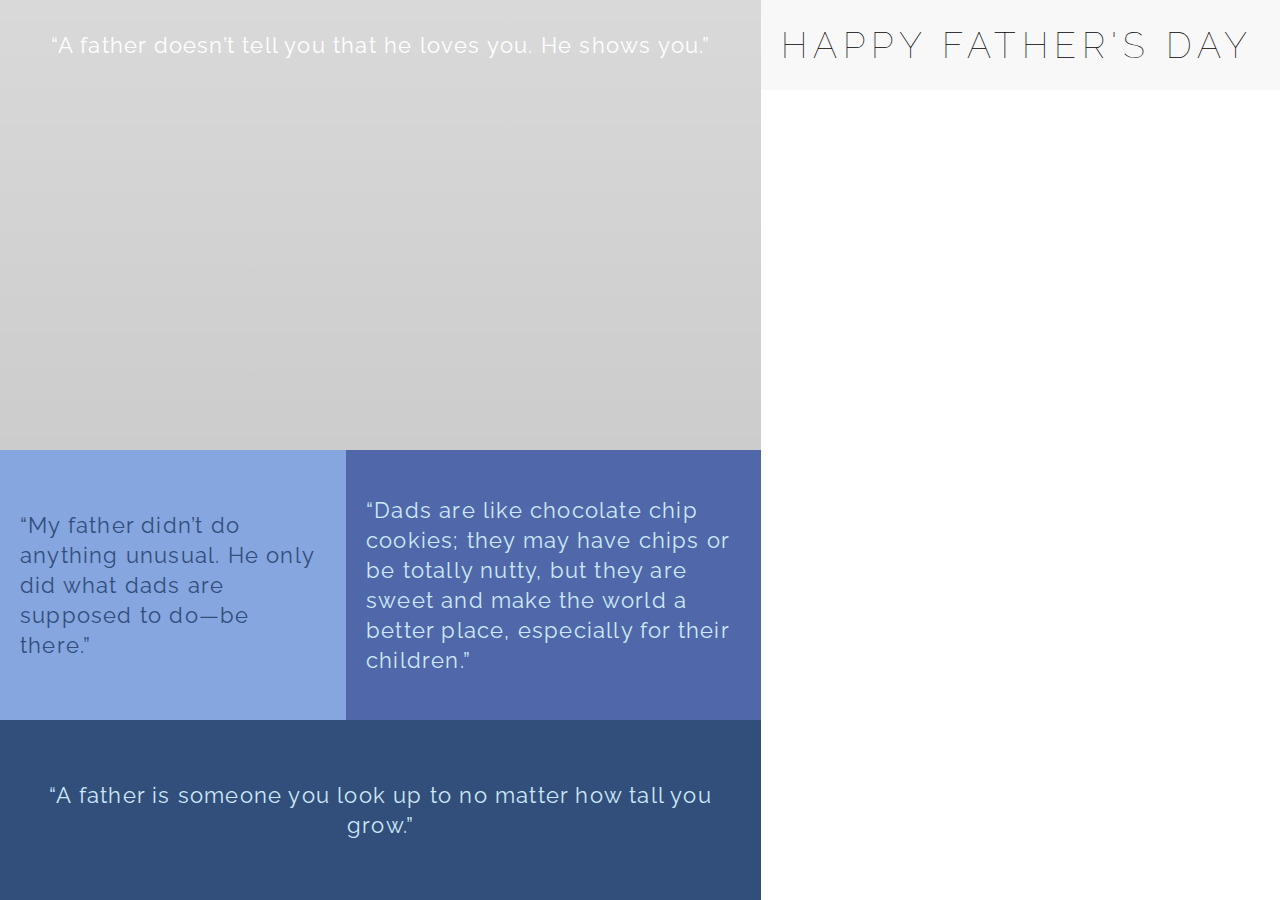
<file: Fathers Day/index.html>
<!DOCTYPE html>
<html lang="en">
<head>
    <meta charset="UTF-8">
    <meta name="viewport" content="width=device-width, initial-scale=1.0">
    <title>Father's day</title>
    <link href="https://fonts.googleapis.com/css2?family=Raleway:ital,wght@0,400;0,500;1,400&display=swap" rel="stylesheet">
    <link rel="stylesheet" href="styles.css">
</head>
<body>
    <div class="grid">
        <div class="box1">
                <h1>“A father doesn’t tell you that he loves you. He shows you.” </h1>
        </div>
        <div class="box2">
            <h1 style="font-size: 36px; letter-spacing: 6px; font-weight: 100;">HAPPY FATHER'S DAY</h1>
        </div>
        <div class="box3">

        </div>
        <div class="box4">
            <h1>“My father didn’t do anything unusual. He only did what dads are supposed to do—be there.” </h1>
        </div>
        <div class="box5">
            <h1>“Dads are like chocolate chip cookies; they may have chips or be totally nutty, but they are sweet and make the world a better place, especially for their children.” </h1>
        </div>
        <div class="box6">
            <h1 style="text-align: center;">“A father is someone you look up to no matter how tall you grow.”</h1>
        </div>
    </div>
</body>
</html>
</file>
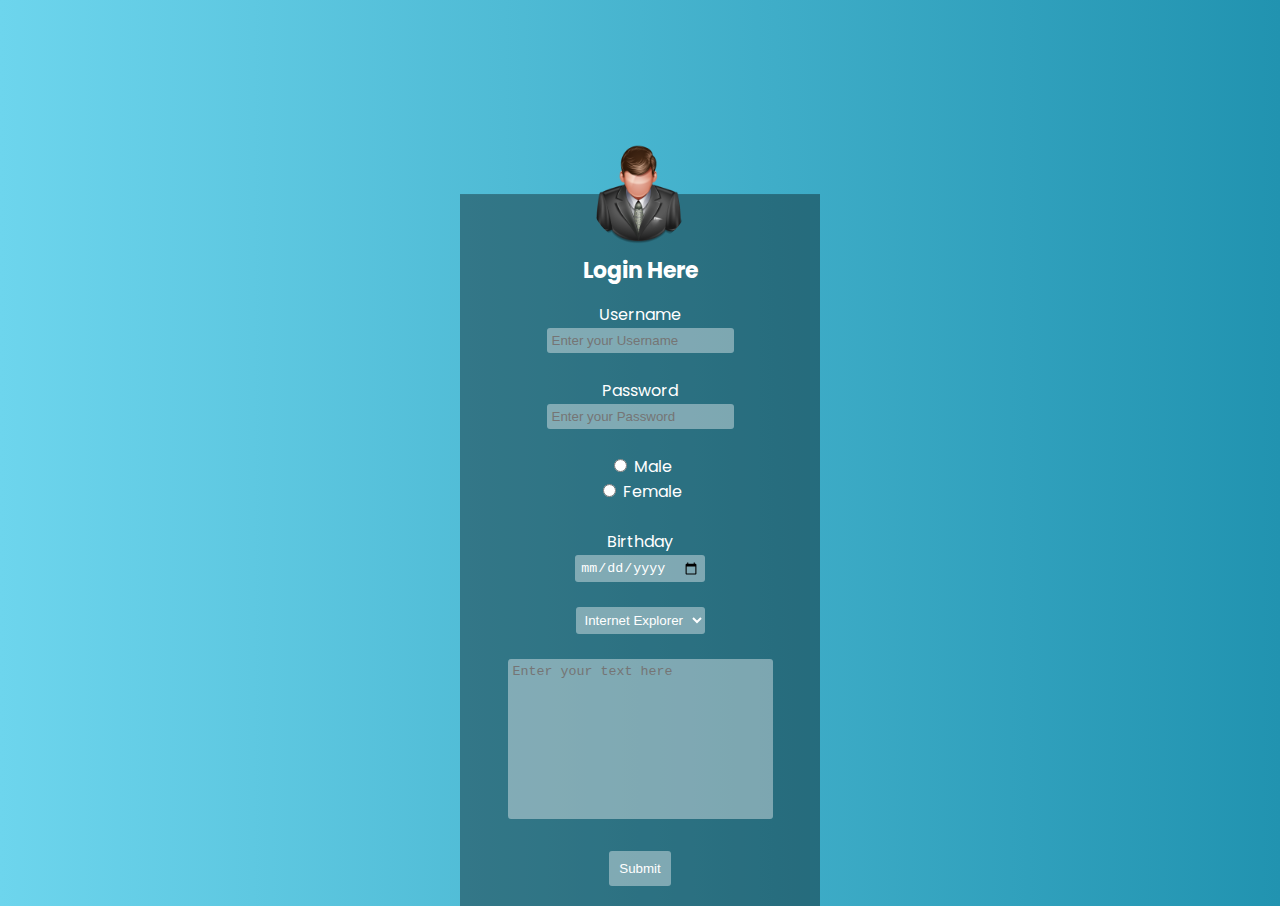
<file: Login/index.html>
<!DOCTYPE html>
<html lang="en">
<head>
    <meta charset="UTF-8">
    <meta name="viewport" content="width=device-width, initial-scale=1.0">
    <title>Login</title>
    <link href="https://fonts.googleapis.com/css2?family=Poppins&display=swap" rel="stylesheet">
    <link rel="stylesheet" href="styles.css">
</head>

<body>
   <div class="LoginBox"> 
     <img src="login icon.png" class="Logo" alt="">
       <h1>Login Here</h1>
    <form action="">
        <label for="username">Username</label><br>
        <input type="text" name="Name" placeholder="Enter your Username"><br>
        <br><label for="password">Password</label><br>
        <input type="password" name="Password" placeholder="Enter your Password"><br>

        <br><input type="radio" id="male" name="Gender" value="male">
<label for="male">Male</label> <br>
<input type="radio" id="female" name="Gender" value="female">
<label for="female">Female</label> <br>

<br><label for="birthday">Birthday</label> <br>
<input type="date" name="Date"><br>

<br><select name="Browser" >
    <option value="InternetExplorer">Internet Explorer</option>
    <option value="Safari">Safari</option>
    <option value="GoogleChrome">Google Chrome</option>
</select><br>

<br><textarea name="Message" placeholder="Enter your text here" id="" cols="30" rows="10"></textarea><br><br>
<input type="Submit" value="Submit" style="padding: 10px;">
    </form>
</div>
</body>
</html>
</file>
<file: Fathers Day/styles.css>
* {
    margin: 0;
    padding: 0;
    box-sizing: border-box;
}

body {
    min-height: 100vh;
    font-family: 'Raleway', sans-serif;
}


.grid {
    position: relative;
    min-height: 100vh;
    display: grid;
    grid-template-columns: 1fr 1.2fr 1.5fr;
    grid-template-rows: 1fr 4fr 3fr 2fr;
    grid-template-areas:  
    "box1   box1   box2 "
    "box1   box1   box3 "
    "box4   box5   box3 "
    "box6   box6   box3 ";
}

.box1 {
    background: linear-gradient(rgba(0, 0, 0, 0.15), rgba(0, 0, 0, 0.2)), url(https://2.bp.blogspot.com/-REEJQhuD9fk/Vsb-OviSUbI/AAAAAAABFBc/LOz8uDkwEYU/w1200-h630-p-k-no-nu/CMD%2BSunar%2BJewels%2BPraveen%2BGoel.JPG);
    background-repeat: no-repeat;
    background-size: cover;
    grid-area: box1;
    color: #222222;
}

.box1 h1{
    text-align: center;
    top: 10%;
    padding:5px 30px;
    background-color: ;
    color: white;
}

.box2 {
    grid-area: box2;
    background-color: #f8f8f8;
}

.box3 {
    grid-area: box3;
    background-image: url(https://www.timescontent.com/photos/preview/446222/Amazon-India-Couture-Week-2015.jpg);
    background-repeat: no-repeat;
    background-size: cover;
}

.box4 {
    grid-area: box4;
    background-color: #86a6df;
    color: #324e7b;
}

.box5 {
    grid-area: box5;
    background-color: #5068a9;
    color: rgb(205, 232, 248);
}

.box6 {
    grid-area: box6;
    background-color: #324e7b; 
    color: rgb(205, 232, 248);
}

h1 {
    position: relative;
    top: 50%;
    left: 50%;
    transform: translate(-50%,-50%);
    margin: auto;
    padding: 0px 20px;
    font-size: 22px;
    font-weight: 400;
    letter-spacing: 1.2px;
    line-height: 30px;
}
</file>
<file: Login/styles.css>
body{
    background: #2193b0;  /* fallback for old browsers */
background: -webkit-linear-gradient(to right, #6dd5ed, #2193b0);  /* Chrome 10-25, Safari 5.1-6 */
background: linear-gradient(to right, #6dd5ed, #2193b0); /* W3C, IE 10+/ Edge, Firefox 16+, Chrome 26+, Opera 12+, Safari 7+ */
font-family: 'Poppins', sans-serif;
}
.LoginBox{
    background-color: #0000005e;
    color: white;
    width: 320px;
    text-align: center;
    padding: 20px;
    position: absolute;
    top: 50%;
    left: 50%;
    transform: translate(-50%,-50%);
    margin: 100px 0;
}
.Logo{
    width: 100px;
    height: 100px;
    position: absolute;
    top: -50px;
    left: calc(50% - 50px);
    border-radius: 50%;

}
h1{
    font-size: 22px;
    margin-top: 40px;
}
form{
    font-size: 16px;
}
form input,select,textarea{
    border: None;
    background-color: rgba(255, 255, 255, 0.397);
    color: white;
    padding: 5px;
    border-radius: 3px;
}
textarea{
    resize: none;
}
</file>
